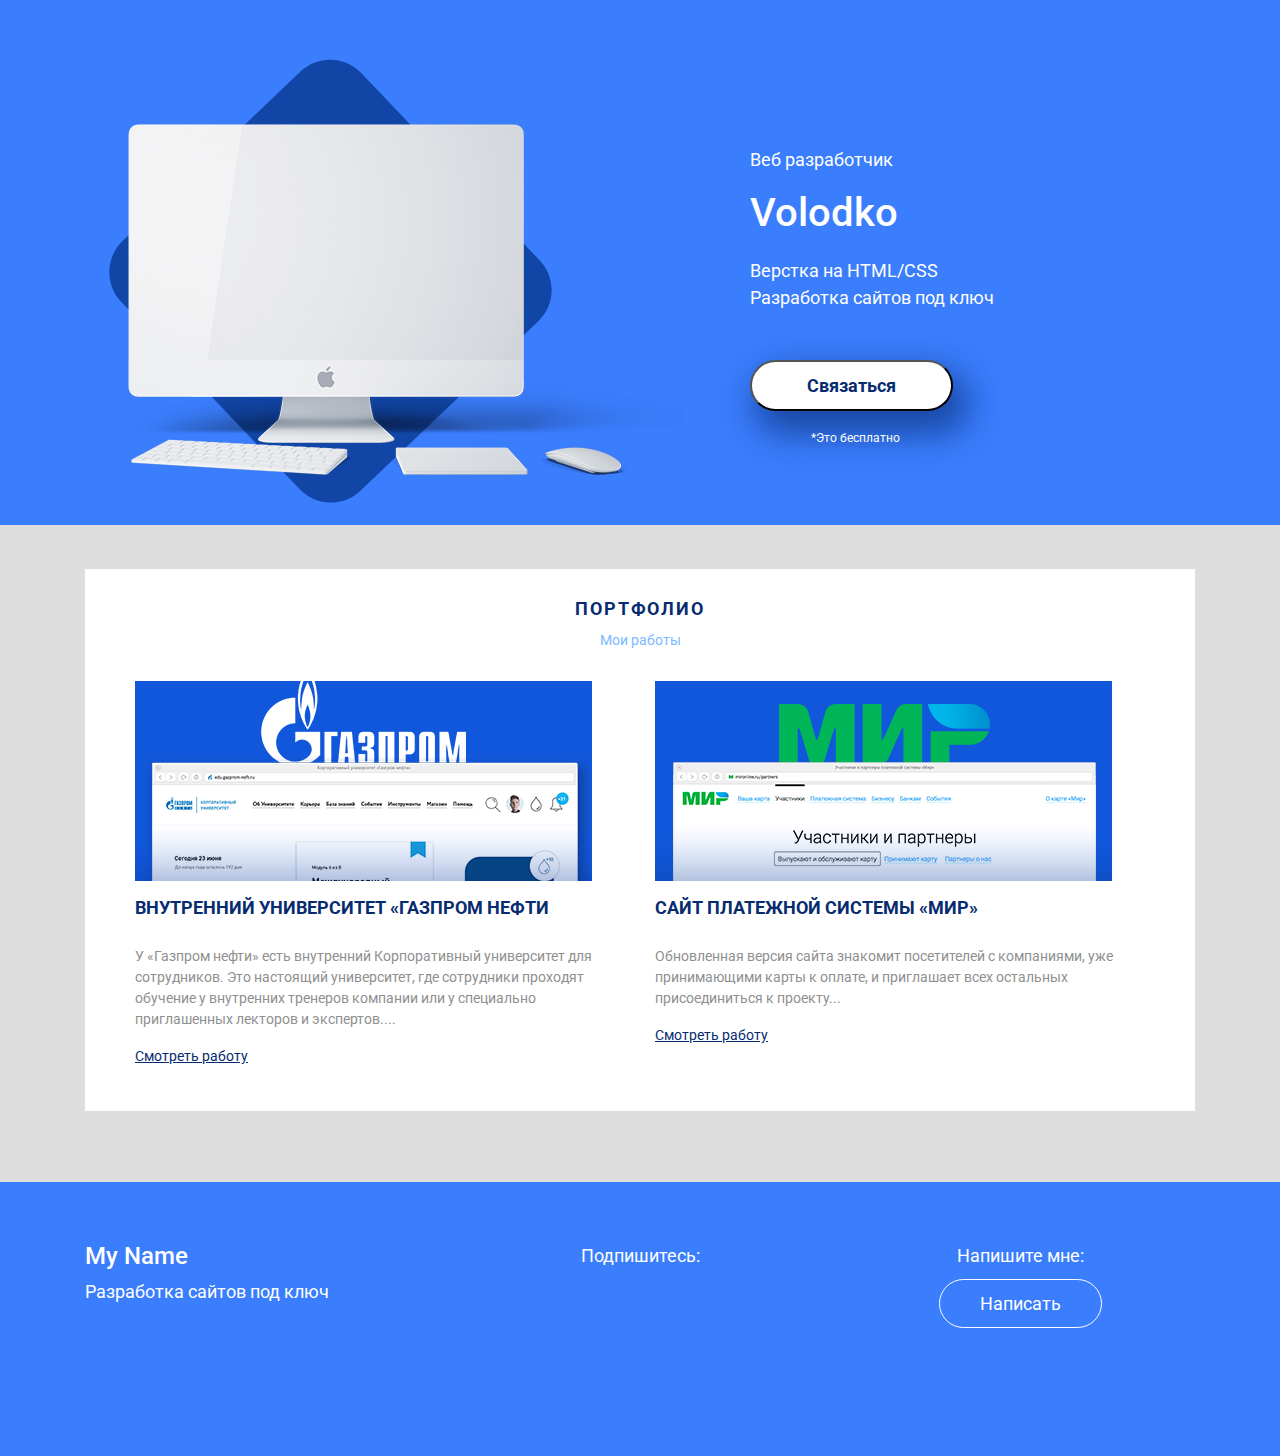
<file: index.html>
<html>
<head>
	<meta charset="UTF-8">
	<link rel="stylesheet" href="https://fonts.googleapis.com/css?family=Roboto:400,700&amp;subset=cyrillic-ext">
	<link rel="stylesheet" href="css/animate.css">
	<link rel="stylesheet" href="css/bootstrap.min.css">
	<link rel="stylesheet" href="css/style.css">
	<link rel="icon" href="img/icon.png">
	<meta name="viewport" content="width=device-width, initial-scale=1">
	<meta name="discription" content="My site">
	<title>Website</title>
</head>
<body>
	<header>
		<div class="container">
			<div class="row">
				<div class="col-lg-7">
					<img class="header-img wow fadeInLeftBig" src="img/imac.png" alt="Комплюхтер">
				</div>
				<div class="col-lg-5 ">
					<p class="header-pretitle wow fadeInRightBig" data-wow-delay="0.1s">Веб разработчик</p>
					<h1 class="header_title wow fadeInRightBig" data-wow-delay="0.2s">Volodko</h1>
					<p class="header-subtitle wow fadeInRightBig" data-wow-delay="0.3s">Верстка на HTML/CSS <br> Разработка сайтов под ключ</p>
					<div class="header-button-block wow fadeInRightBig" data-wow-delay="0.4s">
						<form action="https://vk.com">
    							<button class="header-button" type="submit">Связаться</button>
						</form>
						<small>*Это бесплатно</small>
					</div>
				</div>
			</div>
		</div>
	</header>
		<section class="portfolio">
			<div class="container">
				<div class="portfolio-block wow flash">
					<h2 class="portfolio-title">Портфолио</h2>
					<p class="portfolio-subtitle">Мои работы</p>
					<div class="row">
						<div class="col-md-6">
							<div class="portfolio-col-1">
							<img src="img/gasprom.png" alt="Gasprom">
							<h3>Внутренний университет «Газпром нефти</h3>
							<p class="portfolio-text">У «Газпром нефти» есть внутренний Корпоративный университет для сотрудников. Это настоящий университет, где сотрудники проходят обучение у внутренних тренеров компании или у специально приглашенных лекторов и экспертов....</p>
							<a href="#">Смотреть работу</a>
							</div>
						</div>
						<div class="col-md-6">
							<div class="portfolio-col-2">
							<img src="img/world.png" alt="World">
							<h3>Сайт платежной системы «Мир»</h3>
							<p class="portfolio-text">Обновленная версия сайта знакомит посетителей с компаниями, уже принимающими карты к оплате, и приглашает всех остальных присоединиться к проекту...</p>
							<a href="#">Смотреть работу</a>
							</div>
						</div>
					</div>
				</div>
			</div>
		</section>
	
		<footer>
			<div class="container">
				<div class="row">
					<div class="col-md-4">
						<h4 class="footer-author">My Name</h4>
						<p class="footer-text">Разработка сайтов под ключ</p>
					</div>
					<div class="col-md-4">
						<div class="social-block">
							<p>Подпишитесь:</p>
							<a class="wow bounceInLeft" data-wow-delay="0.4s" href="#"><img src="img/socials/facebook-logo-button.png" alt="Facebook"></a>
							<a class="wow bounceInLeft" data-wow-delay="0.3s" href="#"><img src="img/socials/telegram-symbol.png" alt="Telegram"></a>
							<a class="wow bounceInRight" data-wow-delay="0.2s" href="#"><img src="img/socials/vk-social-logotype.png" alt="VK"></a>
							<a class="wow bounceInRight" data-wow-delay="0.1s" href="#"><img src="img/socials/youtube-symbol.png" alt="Youtube"></a>
						</div>
					</div>
					<div class="col-md-4">
						<div class="footer-cta-block">
							<p class="footer-cta">Напишите мне:</p>
							<form action="https://vk.com">
    								<button class="footer-button" type="submit">Написать</button>
							</form>
						</div>
					</div>
				</div>
			</div>
		</footer>
		<script src="js/wow.min.js"></script>
		<script>
			new WOW().init();
		</script>
</body>
</html>
</file>
<file: css/style.css>
header {
	padding-top: 59px;
	padding-bottom: 22px;
	background-color: #3a7dfd;
	color: #fff;
}

img {
	max-width: 100%;
}

body {
	margin: 0;
	font-family: roboto;
	font-size: 18px;
}

.header-pretitle {
	margin-top: 87px;
}

.header-title {
	font-size: 48px;
	font-weight: 700;
	/*line-height: 36.81px;*/
	margin-top: 21px;
}

.header-subtitle {
	margin-top: 20px;
}

.header-button {
	box-shadow: 10px 17px 34px 6px rgba(18, 61, 145, 0.83);
	border-radius: 50px;
	background-color: #fff;
	color: #072b6f;
	font-size: 18px;
	font-weight: 700;
	padding: 10px 55px;
	margin-top: 33px;
	-webkit-transition: 0.2s;
	-o-transition: 0.2s;
	transition: 0.2s;
}

.header-button:hover {
	box-shadow: none;
}

header small {
	font-size: 12px;
	display: block;
	text-align: center;
	margin-top: 9px;
}

.header-button-block {
	max-width: 210px;
}

.portfolio {
	background-color: #ddd;
	padding-top: 44px;
	padding-bottom: 71px;
}

.portfolio-block {
	background-color: #fff;
	padding-top: 29px;
	padding-bottom: 44px;
}

.portfolio-title {
	text-transform: uppercase;
	font-size: 18px;
	color: #072b6f;
	text-align: center;
	margin-bottom: 10px;
	font-weight: 700;
	letter-spacing: 1.8px;
}

.portfolio-subtitle {
	margin-top: 10px;
	margin-bottom: 30px;
	font-size: 14px;
	text-align: center;
	color: #7bb9ff;
}

.portfolio-col-1 {
	padding-left: 50px;
} 

.portfolio-col-2 {
	padding-right: 50px;
} 

.portfolio-block h3 {
	color: #072b6f;
	font-size: 18px;
	font-weight: 700;
	text-transform: uppercase;
	padding-top: 16px;
	padding-bottom: 20px;
}

.portfolio-block a {
	color: #072b6f;
	font-size: 14px;
	font-weight: 400;
	text-decoration: underline;
}
.portfolio-text {
	color: #8f8f8f;
	font-size: 14px;
	font-weight: 400;
}

footer {
	color: #fff;
	background-color: #3a7dfd;
	padding-top: 60px;
	padding-bottom: 110px;
}

.footer-author {
	font-size: 24px;
	margin-bottom: 7px;
}

.footer-text {
	margin-top: 0;
}

.social-block {
	text-align: center;
}

.social-block a {
	display: inline-block;
	margin-left: 13px;
	margin-right: 13px;
}

.footer-cta-block {
	text-align: center;
}

.footer-cta {
	margin-bottom: 10px;
}

.footer-button {
	display: inline-block;
	border: 1px solid #ffffff;
	background-color: transparent;
	color: #fff;
	font-size: 18px;
	border-radius: 50px;
	padding: 10px 40px;
	-webkit-transition: 0.2s;
	-o-transition: 0.2s;
	transition: 0.2s;
}

.footer-button:hover {
	background-color: #fff;
	color: #3a7dfd;;
}

@media (max-width: 1200px) {
	.header-pretitle {
	margin-top: 87px;
	}
}

@media (max-width: 992px) {
	.header-img {
		display: none;
	}

	.header-pretitle {
	margin-top: 10px;
	}

	.footer-author {
		font-size: 18px;
	}

	.footer-text {
		font-size: 14px;
	}

	.social-block a {
		margin-left: 5px;
		margin-right: 5px;
	}

	.social-block img {
		width: 30px;
	}

	.footer-button {
		font-size: 14px;
		padding: 8px 35px;
	}
}
@media (max-width: 768px) {
	.portfolio-col-1 {
		padding-left: 30px;
		padding-right: 20px;
		margin-bottom: 40px;
	}
	
	.portfolio-col-2 {
		padding-left: 30px;
		padding-right: 20px;
	}

	.footer-author, .footer-text {
		text-align: center;
	}

}
</file>
